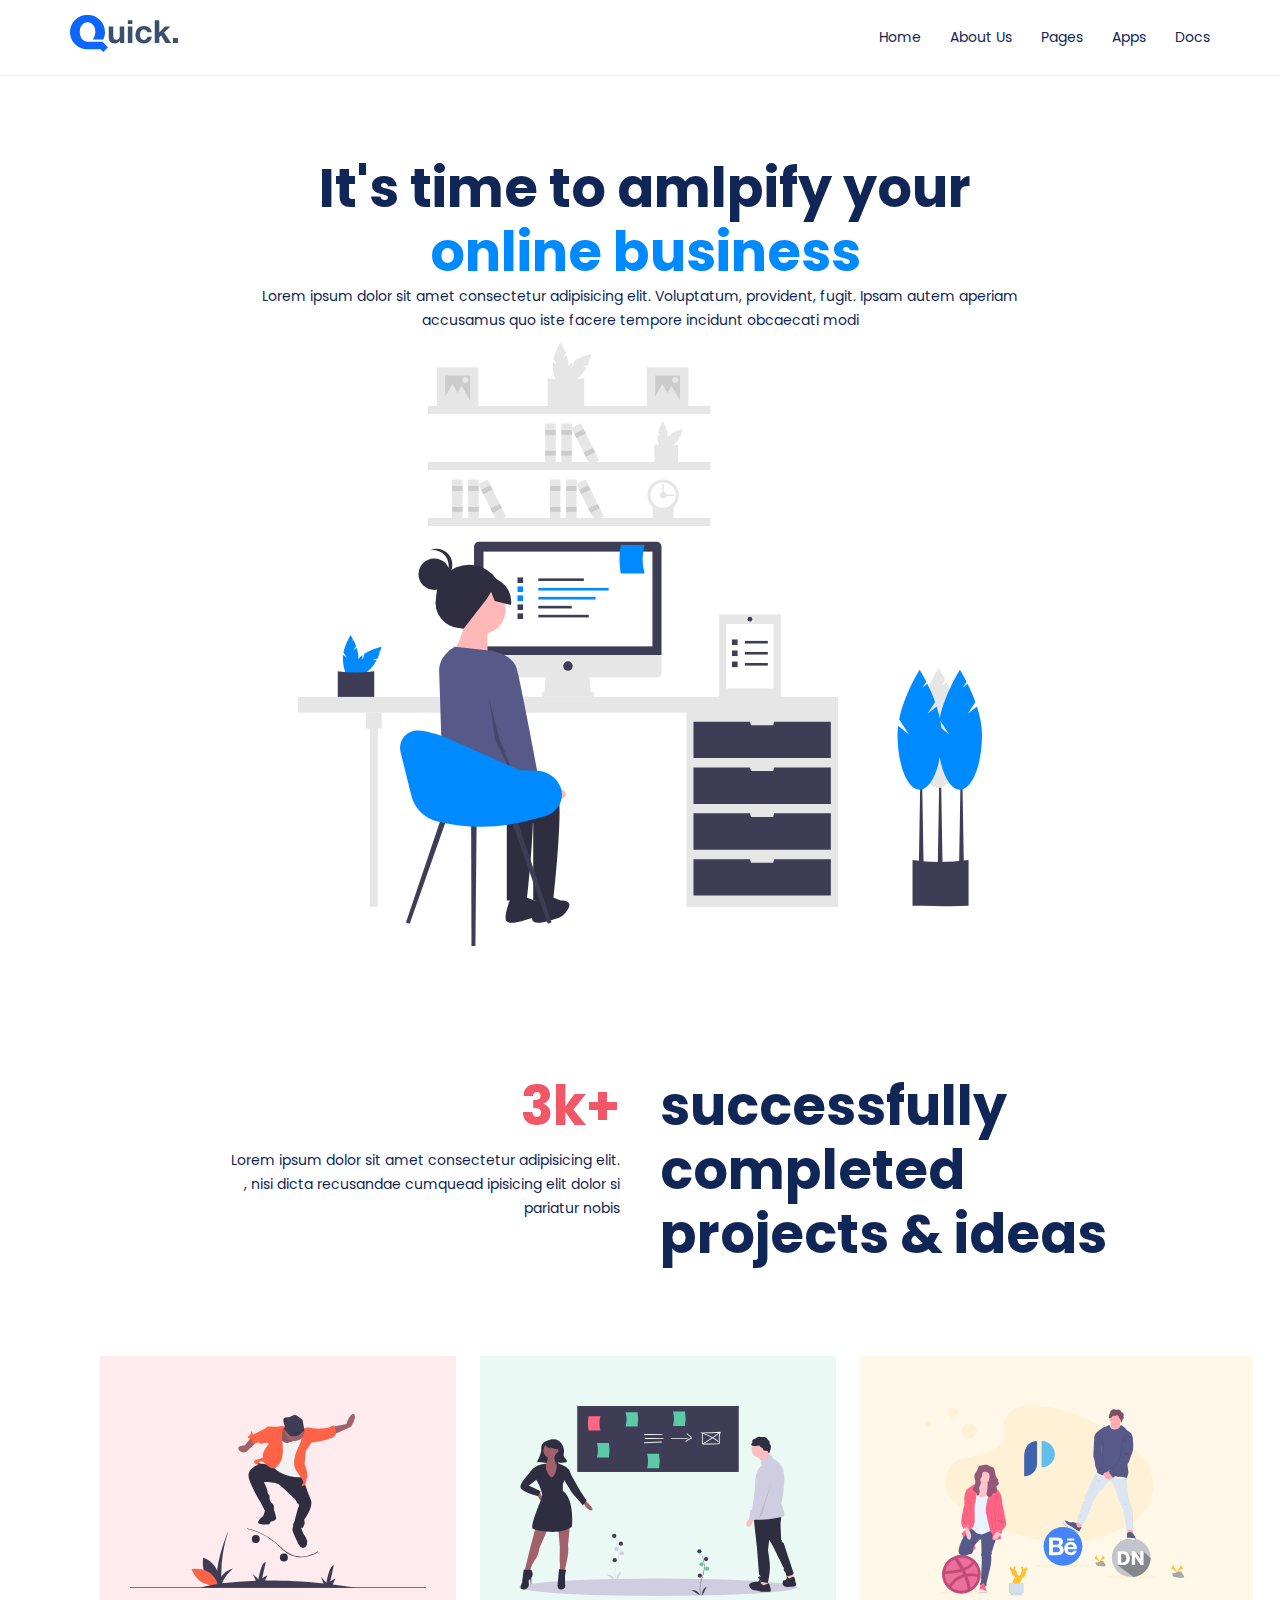
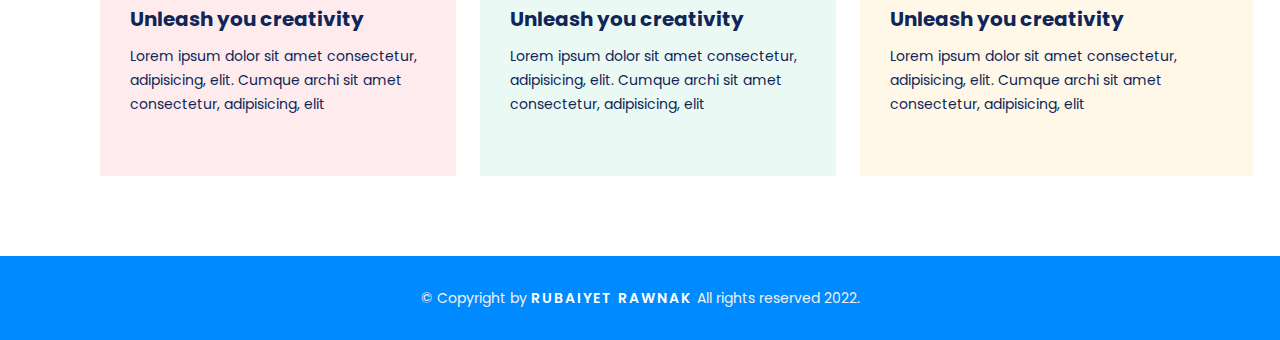
<file: index.html>
<!DOCTYPE html>
<html lang="en">
<head>
	<meta charset="UTF-8">
	<meta name="viewport" content="width=device-width, initial-scale=1.0">
	<title>Quick | Home </title>
	<!--style.css is linking here -->
	<link rel="stylesheet" type="text/css" href="css/style.css">
	<!--responsive.css is linking here -->
	<link rel="stylesheet" type="text/css" href="css/responsive.css">
	<link href="https://fonts.googleapis.com/css2?family=Poppins:wght@100;200;300;400;500;600;700;800;900&display=swap" rel="stylesheet">
<body>
	<!-- header start -->
	<header class="header">
		<div class="container">
			<div class="row">
				<div class="col-6">
					<div class="logo">
						<a href="index.html"></a>
						<img src="images/dark.svg">
						
					</div>
					
				</div>
				<div class="col-6">
					<ul class="navber">
						<li>
							<a href="index.html">Home</a>
						</li>
						<li>
							<a href="about.html">About us</a>
						</li>
						<li>
							<a href="#">Pages</a>
						</li>
						<li>
							<a href="#">Apps</a>
						</li>
						<li>
							<a href="#">Docs</a>
						</li>
					</ul>
					
				</div>
			
				
			</div>
			
		</div>

		
	</header>
	<!-- header end -->
	<!-- banner start -->
	<section class="banner">
		<div class="container">
			<div class="row">
				<div class="col-12">
					<h1> It's time to amlpify your <br><span>online business</span></h1>
					<p>
						Lorem ipsum dolor sit amet consectetur adipisicing elit. Voluptatum, provident, fugit. Ipsam autem aperiam <br>accusamus quo iste facere tempore incidunt obcaecati modi 
					</p>
					<img src="images/illustration-1.svg">
					
				</div>
				
			</div>
			
		</div>
		
	</section>
	<!-- banner end -->
	<!-- Success start -->
	<section class="success">
		<div class="container">
			<div class="row">
				<div class="col-6">
					<div class="success-left">
					<h1>
						3k+
					</h1>
					<p>Lorem ipsum dolor sit amet consectetur adipisicing elit. <br>, nisi dicta recusandae cumquead ipisicing elit dolor si<br> pariatur nobis </p>
					</div>
					
				</div>
				<div class="col-6">
					<div class="success-right">
						<h1>successfully<br>completed<br>projects & ideas</h1>
						
					</div>
					
				</div>
				
			</div>
			
		</div>
		
	</section>
	<!-- Success end -->
	<!-- feature section start -->
	<section class="feature">
		<div class="container">
			<div class="col-4">
				<div class="inner-feature bg-1">
					<img src="images/illustration-5.svg">
					<h4>Unleash you creativity </h4>
					<p>
						Lorem ipsum dolor sit amet consectetur, adipisicing, elit. Cumque archi sit amet consectetur, adipisicing, elit
					</p>
					
				</div>
				
			</div>
			<div class="col-4">
				<div class="inner-feature bg-2">
					<img src="images/illustration-6.svg">
					<h4>Unleash you creativity </h4>
					<p>
						Lorem ipsum dolor sit amet consectetur, adipisicing, elit. Cumque archi sit amet consectetur, adipisicing, elit
					</p>
					
				</div>
				
			</div>
			
		</div>
		<div class="col-4">
				<div class="inner-feature bg-3">
					<img src="images/illustration-7.svg">
					<h4>Unleash you creativity </h4>
					<p>
						Lorem ipsum dolor sit amet consectetur, adipisicing, elit. Cumque archi sit amet consectetur, adipisicing, elit
					</p>
					
				</div>
				
			</div>
		
	</section>
	<!--feature section end  -->
	
	<footer class="footer">
		<div class="container">
			<div class="row">
				<div class="col-12">
					<p>&copy; Copyright by <a href="#"> Rubaiyet Rawnak </a> All rights reserved 2022.</p>
					
				</div>
				
			</div>
			
		</div>
		
	</footer>
</body>
</html>
</file>
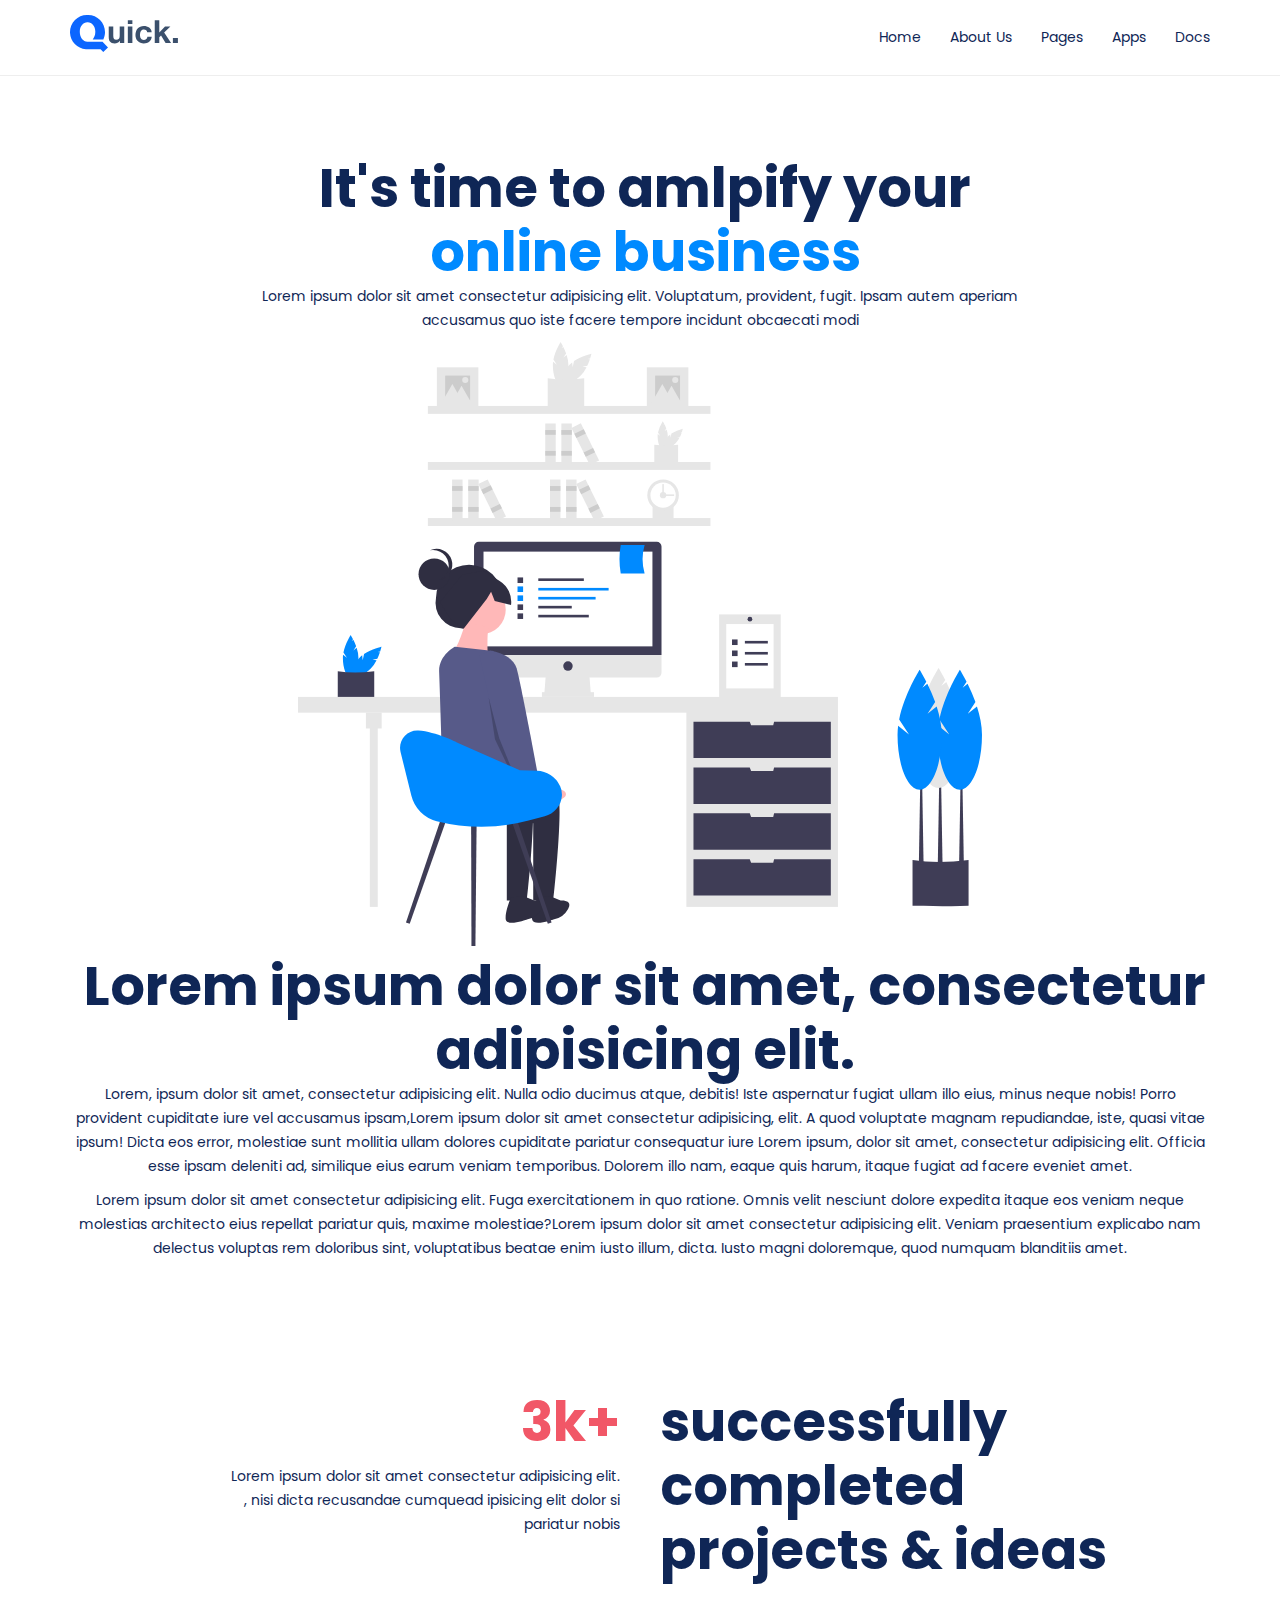
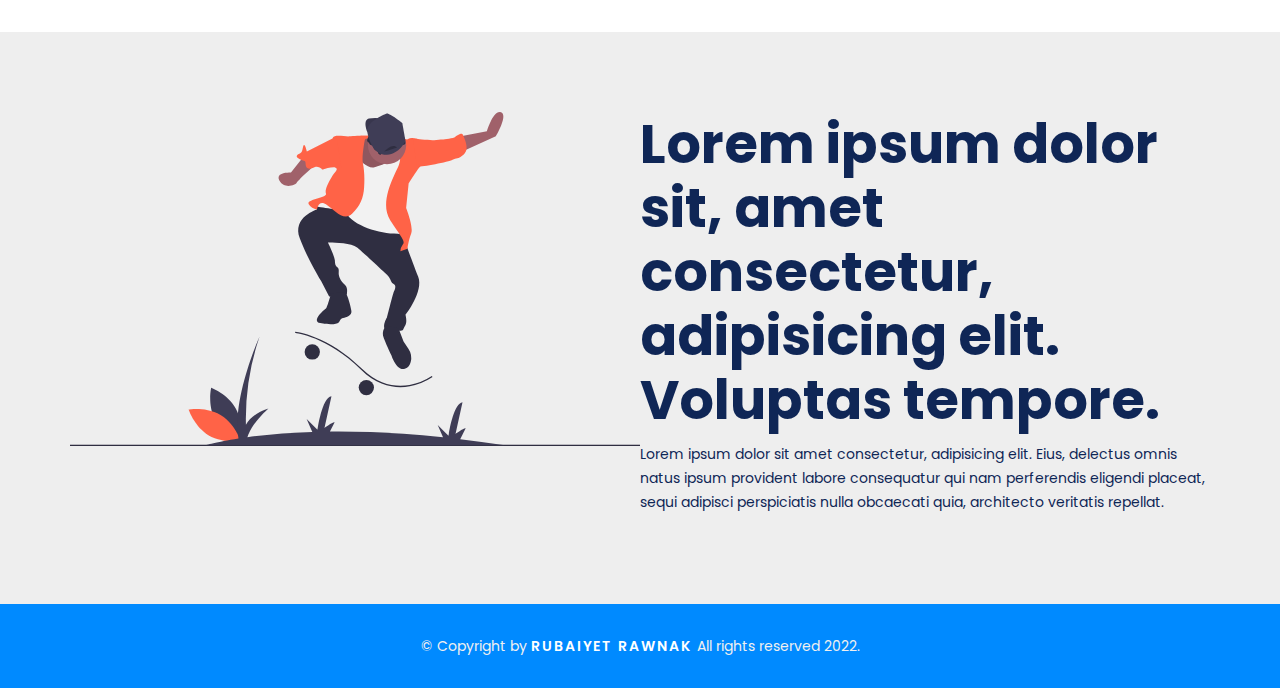
<file: about.html>
<!DOCTYPE html>
<html lang="en">
<head>
	<meta charset="UTF-8">
	<meta name="viewport" content="width=device-width, initial-scale=1.0">
	<title>Quick | Home </title>
	<!--style.css is linking here -->
	<link rel="stylesheet" type="text/css" href="css/style.css">
	<!--responsive.css is linking here -->
	<link rel="stylesheet" type="text/css" href="css/responsive.css">
	<link href="https://fonts.googleapis.com/css2?family=Poppins:wght@100;200;300;400;500;600;700;800;900&display=swap" rel="stylesheet">
<body>
	<!-- header start -->
	<header class="header">
		<div class="container">
			<div class="row">
				<div class="col-6">
					<div class="logo">
						<a href="index.html"></a>
						<img src="images/dark.svg">
						
					</div>
					
				</div>
				<div class="col-6">
					<ul class="navber">
						<li>
							<a href="index.html">Home</a>
						</li>
						<li>
							<a href="about.html">About us</a>
						</li>
						<li>
							<a href="#">Pages</a>
						</li>
						<li>
							<a href="#">Apps</a>
						</li>
						<li>
							<a href="#">Docs</a>
						</li>
					</ul>
					
				</div>
			
				
			</div>
			
		</div>

		
	</header>
	<!-- header end -->
	<!-- banner start -->
	<section class="banner">
		<div class="container">
			<div class="row">
				<div class="col-12">
					<h1> It's time to amlpify your <br><span>online business</span></h1>
					<p>
						Lorem ipsum dolor sit amet consectetur adipisicing elit. Voluptatum, provident, fugit. Ipsam autem aperiam <br>accusamus quo iste facere tempore incidunt obcaecati modi 
					</p>
					<img src="images/illustration-1.svg">
					
				</div>
				<div class="col-12">
					<h1>Lorem ipsum dolor sit amet, consectetur adipisicing elit. </h1>
					<p>
						Lorem, ipsum dolor sit amet, consectetur adipisicing elit. Nulla odio ducimus atque, debitis! Iste aspernatur fugiat ullam illo eius, minus neque nobis! Porro provident cupiditate iure vel accusamus ipsam,Lorem ipsum dolor sit amet consectetur adipisicing, elit. A quod voluptate magnam repudiandae, iste, quasi vitae ipsum! Dicta eos error, molestiae sunt mollitia ullam dolores cupiditate pariatur consequatur iure Lorem ipsum, dolor sit amet, consectetur adipisicing elit. Officia esse ipsam deleniti ad, similique eius earum veniam temporibus. Dolorem illo nam, eaque quis harum, itaque fugiat ad facere eveniet amet.
					</p>
					<p>
						Lorem ipsum dolor sit amet consectetur adipisicing elit. Fuga exercitationem in quo ratione. Omnis velit nesciunt dolore expedita itaque eos veniam neque molestias architecto eius repellat pariatur quis, maxime molestiae?Lorem ipsum dolor sit amet consectetur adipisicing elit. Veniam praesentium explicabo nam delectus voluptas rem doloribus sint, voluptatibus beatae enim iusto illum, dicta. Iusto magni doloremque, quod numquam blanditiis amet.
					</p>
				</div>

				
			</div>
			
		</div>
		
	</section>
	<!-- banner end -->
	<!-- Success start -->
	<section class="success">
		<div class="container">
			<div class="row">
				<div class="col-6">
					<div class="success-left">
					<h1>
						3k+
					</h1>
					<p>Lorem ipsum dolor sit amet consectetur adipisicing elit. <br>, nisi dicta recusandae cumquead ipisicing elit dolor si<br> pariatur nobis </p>
					</div>
					
				</div>
				<div class="col-6">
					<div class="success-right">
						<h1>successfully<br>completed<br>projects & ideas</h1>
						
					</div>
					
				</div>
				
			</div>
			
		</div>
		
	</section>
	<!-- Success end -->
	<div class="about-us">
		<div class="container">
			<div class="row">
				<div class="col-6">
					<img src="images/illustration-5.svg">
				</div>
				<div class="col-6">
					<h1>Lorem ipsum dolor sit, amet consectetur, adipisicing elit. Voluptas tempore.</h1>
					<p>Lorem ipsum dolor sit amet consectetur, adipisicing elit. Eius, delectus omnis natus ipsum provident labore consequatur qui nam perferendis eligendi placeat, sequi adipisci perspiciatis nulla obcaecati quia, architecto veritatis repellat.</p>
					
				</div>
				
			</div>

			
		</div>
		
	</div>
	
	
	<footer class="footer">
		<div class="container">
			<div class="row">
				<div class="col-12">
					<p>&copy; Copyright by <a href="#"> Rubaiyet Rawnak </a> All rights reserved 2022.</p>
					
				</div>
				
			</div>
			
		</div>
		
	</footer>
</body>
</html>
</file>
<file: css/style.css>
*{
	padding: 0px;
	margin: 0px;
}
body{
	font-family: 'Poppins', sans-serif;
	font-size: 16px;
	line-height: 26px;
}
h1,h2,h3,h4,h5,h6{
	font-family: 'Poppins', sans-serif;
}


a{
	text-decoration: none;
}
a:hover{
	text-decoration: none;
}
img{
	max-width: 100%;
	height: auto;
}



/*global css code start*/
.container{
	width: 1140px;
	margin: 0px auto;
	

}
.row{
	width: 100%;
	float: left;
	
}
.col-12{
	width: 100%;
	float: left;
	
}
.col-6{
	width: 50%;
	float: left;
	
}
.col-4{
	width: 33.33%;
	float: left;
	
}
.col-3{
	width: 25%;
	float: left;
	
}

/*global css code end*/


.header{
	width: 100%;
	float: left;
	padding: 15px 0px;
	border-bottom: 1px solid #eee;

}
.header .logo{
	width: 100%;
	float: left;
}
.header .logo img{
	width: auto;
}
.header .navber{
	width: 100%;
	float: left;
	text-align: right;
}
.header .navber li{
	display: inline-block;
	list-style: none;
}
.header .navber li a{
	display: block;
	margin: 10px 0px 0px 25px;
	font-size: 14px;
	font-weight: 600px;
	line-height: 24px;
    color: #0f2656;
    text-transform: capitalize;
}
.header .navber li a:hover{
	color: #008AFF;
}


.banner{
	width: 100%;
	float: left;
	padding: 80px 0px;
	text-align: center;
}
.banner h1{
	font-size: 54px;
	line-height: 64px;
	font-weight: 700px;
	color: #0f2656;
	margin: 0px 0px 0px 10px;
}
.banner h1 span{
	color:#008AFF ;

}
.banner p{
	font-size: 14px;
	font-weight: 400px;
	line-height: 24px;

	color: #0f2656;
	margin: 0px 0px 10px;

} 
.banner img{
	width: 60%;

}


.success{
	width: 100%;
	float: left;
	padding: 40px 0px;
}
.success-left{
	width: 100%;
	float: left;
	text-align: right;
}
.success-left h1{
	font-size: 54px;
	line-height: 64px;
	font-weight: 600px;
	color: #F15767;
	margin: 0px 20px 10px 0px;
}

.success-left p{
    font-size: 14px;
	font-weight: 400px;
	line-height: 24px;

	color: #0f2656;
	margin: 0px 20px 10px 0px;
}

.success-right{
	width: 100%;
	float: left;
}
.success-right h1{
	font-size: 54px;
	line-height: 64px;
	font-weight: 600px;
	color: #0f2656;
	margin: 0px 0px 10px 20px;

}
/* feature css code start */
.feature{
	width: 100%;
	float: left;
	padding: 40px 0px 80px;
}
.inner-feature{
	width: 78%;
	padding: 50px 30px;
	margin: 0px 30px;
	
}
.inner-feature img{
	width: 100%;
	height: 190px;
}
.inner-feature h4{
	font-size: 20px;
	line-height: 30px;
	font-weight: 600px;
	color: #0f2656;
	margin: 0px 0px 10px 0px;

}
.inner-feature p{
    font-size: 14px;
	font-weight: 400px;
	line-height: 24px;
	color: #0f2656;
	margin: 0px 0px 10px 0px;
}
.bg-1{
    background: #FDEBED;
}
.bg-2{
	background:#EBF9F4 ;
	
}
.bg-3{
	background:#FFF7E8 ;
	
}
/* about page code start */
.about-us{
	width: 100%;
	float: left;
	padding: 80px 0px;
	background: #eee;
	
}
.about-us h1{
    font-size: 54px;
	line-height: 64px;
	font-weight: 600px;
	color: #0f2656;
	margin: 0px 0px 10px 0px;

}
.about-us p{
		font-size: 14px;
	font-weight: 400px;
	line-height: 24px;
	color: #0f2656;
	margin: 0px 0px 10px 0px;
}
/* about page code end */

.footer{
	width: 100%;
	float: left;
	padding: 30px 0px ;
	background: #008AFF;
	text-align: center;
}
.footer p{
	font-size: 14px;
	line-height: 24px;
	color: #f0f0f0;
}
.footer p a{
	text-transform: uppercase;
	letter-spacing: 2px;
	font-weight: 600;
	color: #fff;
}
</file>
<file: css/responsive.css>
/* responsive media queries start */
@media  (min-width:279px ) and (max-width:319px ) {
	/* css code start */

	/* css code end */


}
/* responsive media queries start */
@media  (min-width:320px ) and (max-width:480px ) {
/* css code start */
/*global css code start*/

.container{
	width: 90%;
	margin: 0px auto;
}
.row{
	width: 100%;
	float: left;
	
}
.col-12{
	width: 100%;
	float: left;
	
}
.col-6{
	width: 100%;
	float: left;
	
}
.col-4{
	width: 100%;
	float: left;
	
}
.col-3{
	width: 100%;
	float: left;
	
}


.header .navber{
	text-align: left;
}
.header .navber li a{
	margin: 10px 0px 0px 10px;
	font-size: 12px;
	
}
.banner{
	width: 100%;
	padding: 30px 0px;
}
.banner h1{
	font-size: 24px;
	line-height: 34px;
}
.banner p{
	font-size: 12px;
	line-height: 22px;
}
.success {
    width: 100%;
    padding: 30px 0px;
}
.success-left h1{
     font-size: 24px;
	line-height: 34px;
	text-align: center;
}
.success-left p{
	font-size: 12px;
	line-height: 22px;
	text-align: center;
}
.success-right h1{
	font-size: 24px;
	line-height: 34px;
	text-align: center;
}
.inner-feature {
    width: 78%;
    padding: 50px 30px;
    margin: 0px 0px 20px;
}
/*global css code end*/

/* css code end */
}



/* responsive media queries start */
@media (min-width:481px ) and (max-width:767px ) {
	/* css code start */
	/*global css code start*/
.container{
	width: 90%;
	margin: 0px auto;
}
.row{
	width: 100%;
	float: left;
	
}
.col-12{
	width: 100%;
	float: left;
	
}
.col-6{
	width: 100%;
	float: left;
	
}
.col-4{
	width: 100%;
	float: left;
	
}
.col-3{
	width: 100%;
	float: left;
	
}


.header .navber{
	text-align: left;
}
.header .navber li a{
	margin: 10px 0px 0px 10px;
	font-size: 13px;
	
}
.banner{
	width: 100%;
	padding: 30px 0px;
}
.banner h1{
	font-size: 26px;
	line-height: 36px;
}
.banner p{
	font-size: 13px;
	line-height: 23px;
}
.success {
    width: 100%;
    padding: 30px 0px;
}
.success-left h1{
     font-size: 26px;
	line-height: 36px;
	text-align: center;
}
.success-left p{
	font-size: 13px;
	line-height: 23px;
	text-align: center;
}
.success-right h1{
	font-size: 26px;
	line-height: 36px;
	text-align: center;
}
.inner-feature {
    width: 90%;
    padding: 50px 30px;
    margin: 0px 0px 20px;
}


	/* css code end */


}
/* responsive media queries start */
@media (min-width:768px ) and (max-width:1024px ) {
	/* css code start */
	/*global css code start*/
	.container{
		width: 90%;
		margin: 0px auto;
}
.inner-feature {
    width: 65%;
    padding: 50px 30px;
    margin: 0px  0px 20px;
}
	/* css code end */


}
</file>
